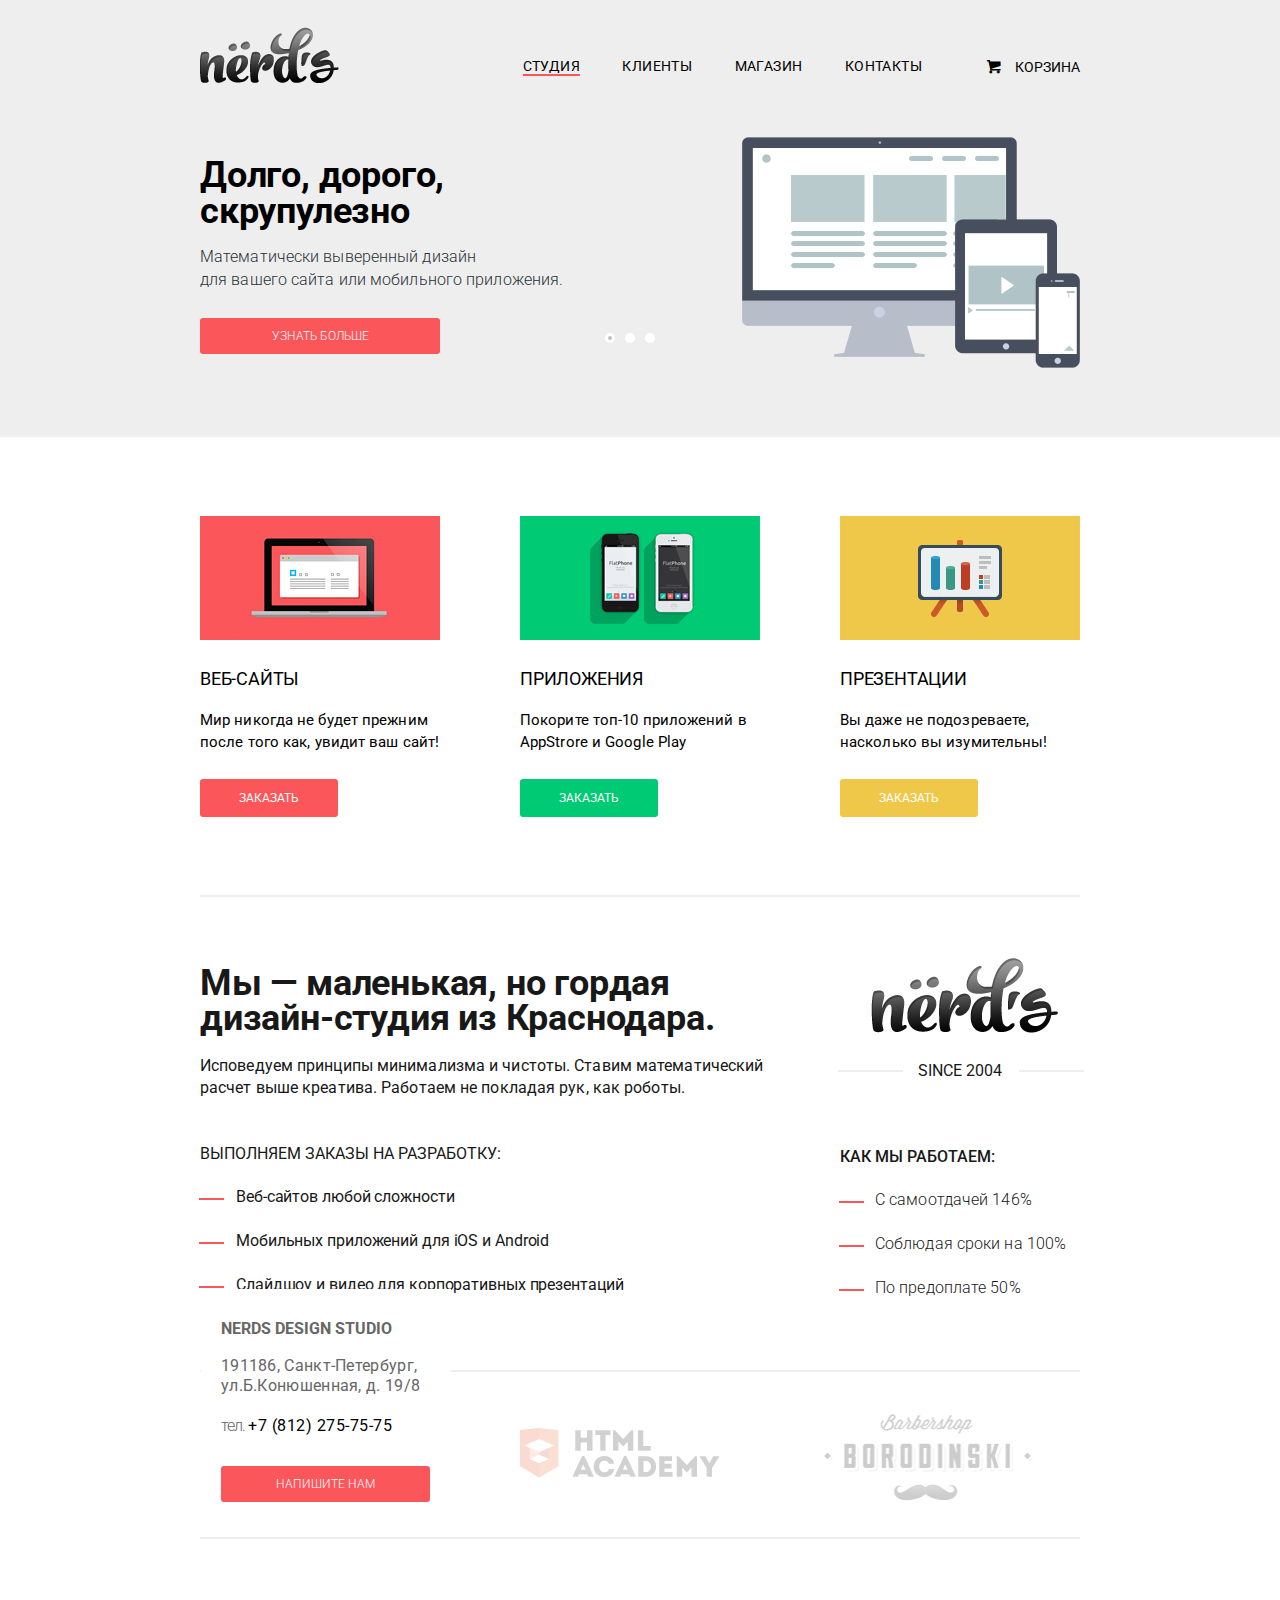
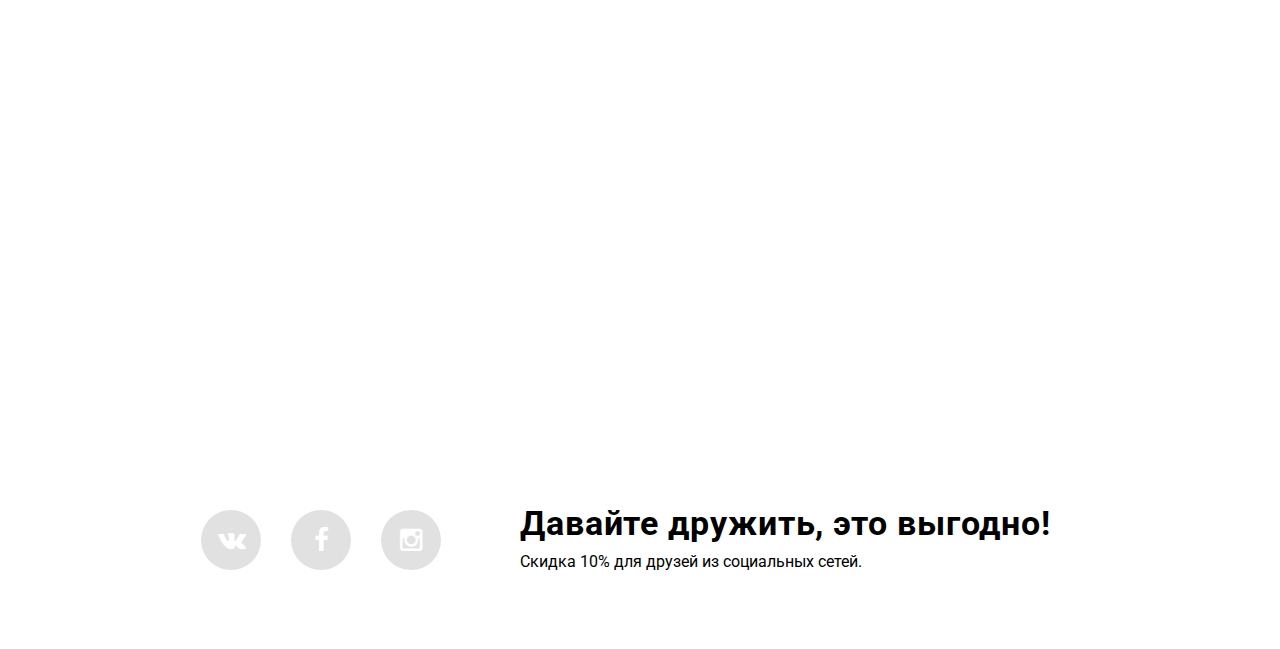
<file: index.html>
<!DOCTYPE html>
<html lang="ru">
<head>
	<meta charset="utf-8">
	<link rel="stylesheet" href="css/normalize.css">
	<link rel="stylesheet" href="css/style.min.css">
	<link href='https://fonts.googleapis.com/css?family=Roboto:400,700,300' rel='stylesheet' type='text/css'>
	<title>Нёрдс - Студия</title>
</head>
<body>

	<header class="main-header"> 
		<div class="container clearfix">  
			<div class="logo-img">
				<a href="">
					<img src="img/index-logo.png" width="140" height="58" alt="Логотип Нердс">
				</a>
			</div>
			<div class="place-symbol">
				<a class="symbol-bin icon-basket" href="#">Корзина</a>
			</div> 
			<nav class="main-navigation">  
				<ul class="no-list navigation-menu">
					<li class="navigation-menu-item">
					 <span class="main-navigation-link active">Студия</span>
					</li>
					<li class="navigation-menu-item">
					 <a href="" class="main-navigation-link">Клиенты</a>
					</li>
					<li class="navigation-menu-item">
						<a href="catalog.html" class="main-navigation-link ">Магазин</a>
					</li>
					<li class="navigation-menu-item">
						<a href="" class="main-navigation-link">Контакты</a>
					</li> 
				</ul>
			</nav>
		</div>
	</header>
	<!-- main-header end -->

	<div class="promo"> 
		<div class="container"> 
			<div class="slider">
				<input type="radio" id="btn-1" name="toggle" checked>
				<input type="radio" id="btn-2" name="toggle">
				<input type="radio" id="btn-3" name="toggle">
				<div class="slider-controls">
					<label for="btn-1"></label>
					<label for="btn-2"></label>
					<label for="btn-3"></label>
				</div>
				<div class="slides">
					<div class="slide">
						<div class="slide-text">
							<div class="slide-title">Долго, дорого,<br>скрупулезно</div>
							<p>Математически выверенный дизайн<br>для вашего сайта или мобильного приложения.</p>
							<a class="btn" href="#">Узнать больше</a>
						</div>
					</div>
					<div class="slide">
						<div class="slide-text">
							<div class="slide-title">Любите ли вы математику,<br> как любим ее мы?</div>
							<p>Нашим дизайнерам мы удаляем нейроны, ответственные<br>за креатив, чтобы дать им возможность все просчитать.</p>
							<a class="btn" href="#">Узнать больше</a>
						</div>
					</div>
					<div class="slide">
						<div class="slide-text">
							<div class="slide-title">Только наркотики,<br> только хардкор!</div>
							<p>Все дизайнерские решения в нашей компании принимаются только под воздействием качественных галлюциногенов.</p>
							<a class="btn" href="#">Узнать больше</a>
						</div>
					</div>
				</div>
			</div>
		</div>
	</div>
	<!-- promo end -->

	<main class="main-centre">
 
			<div class="container">
				<ul class="block-columns fz-null no-list">
					<li class="block">
						<div>
							<img src="img/site.jpg" width="240" height="124" alt="Картинки веб-сайты">
						</div>
						<h2>Веб-сайты</h2>
						<p>Мир никогда не будет прежним после того как, увидит ваш сайт!</p>
						<a class="btn-columns btn-red" href="#">Заказать</a>
					</li>
					<li class="block">
						<div >
							<img src="img/applications.jpg" width="240" height="124" alt="Картинки приложения">
						</div>
							<h2>Приложения</h2>
							<p>Покорите топ-10 приложений в AppStrore и Google Play</p>
							<a class="btn-columns btn-green" href="#">Заказать</a>
					</li>
					<li class="block">
						<div >
							<img src="img/presentations.jpg" width="240" height="124" alt="Картинки прeзентации">
						</div>
							<h2>Презентации</h2>
							<p>Вы даже не подозреваете,  насколько вы изумительны!</p>
							<a class="btn-columns btn-yellow" href="#">Заказать</a>
					</li>
				</ul>

				<div class="description clearfix">
					<div class="description-first">    
						<div class="description-slogan">
							<b>Мы — маленькая, но гордая дизайн-студия из Краснодара. </b>
						</div> 
						<p>Исповедуем принципы минимализма и чистоты. Ставим математический расчет выше креатива. Работаем не покладая рук, как роботы.
						</p>
						<div class="title-orders">Выполняем заказы на разработку:</div>
							<ul class="text-orders no-list">
								<li> 
									Веб-сайтов любой сложности</li>
								<li>Мобильных приложений для iOS и Android</li>
								<li>Слайдшоу и видео для корпоративных презентаций</li>
							</ul>
					</div>

					<div class="description-second">
						<div class="description-logo">
							<a href="#">
								<img src="img/logo-description.png"  width="188" height="77" alt="Нижний логотип компании">
							</a>
					 </div>
						<div class="description-year">
							Since 2004
						</div>       
						<div class="title-profits">КАК Мы работаем:</div> 
						<ul class="text-profits no-list">
							<li>C самоотдачей 146%</li>
							<li>Соблюдая сроки на 100%</li>
							<li>По предоплате 50%</li>
						</ul>         
					</div>
				</div>

				<!-- Блок с логотипами -->
				<div class="portfolio">
					<ul class="portfolio-list no-list">
						<li>
							<a href="">
								<img src="img/glukhanko.png" width="209" height="116" alt="Логотип Глуханко">
							</a>
						</li>
						<li>
							<a href="">
								<img src="img/htmlacademy.png" width="209" height="116" alt="Логотип html академии">
							</a>
						</li>
						<li>
							<a href="">
								<img src="img/barbershop.png" width="209" height="116" alt="Логотип магазина">
							</a>
						</li>
					</ul>
				</div>
			</div>  
	</main>
	<!-- end main-centre -->

	 <div class="map">
		<script type="text/javascript" charset="utf-8" src="https://api-maps.yandex.ru/services/constructor/1.0/js/?sid=pm2ap9O5rsIOfdWvtkRUFrQclpccE8mV&width=100%25&height=415&lang=ru_RU&sourceType=constructor"></script>

		<div class="container">
			<div class="wrapper-map">  
				<div class="wrapper-contact"> 
					<div class="title-contact">
						<span>Nerds DESIGN STUDIO</span>
					</div>
					<div class="address-contact">
						<p>191186, Санкт-Петербург, ул.Б.Конюшенная, д. 19/8</p>
						<div class="phone-contact">  тел.
							<span>+7 (812) 275-75-75</span>
						</div>
						<a href="" class="btn-contacts btn-red">Напишите нам</a>
					</div>
				</div>
			</div>
		</div>

	</div>
	<!-- map end -->

	<footer class="main-footer"> 
		<div class="container">
			<div class="footer clearfix"> 
				<div class="socialsite-buttons"> 
					<a href="http://vk.com">
					 <span class="btn-site icon-vk"></span>
					</a>
					<a href="https://www.facebook.com">
					 <span class="btn-site icon-facebook"></span>
					</a>
					<a href="https://www.instagram.com/"> 
						<span class="btn-site icon-instagramm"></span> 
					 </a>
				</div>
				<div class="footer-text">
					<p class="text-discount">
					<b>
					Давайте дружить, это выгодно!
					</b></p>
					<span class="sold">
						Скидка 10% для друзей из социальных сетей.
					</span>  
				</div>
			</div>
		</div>
	</footer>
	<!-- main-footer end -->

	<div class="order-form order-content">
		<button class="order-close" type="button" title="Закрыть"></button>
		<form class="comment-form" action="https://echo.htmlacademy.ru" method="post">
			<div class="username-content">
				<label for="username-field">Ваше имя:</label>
				<input type="text" name="username" id="username-field" placeholder="Представьтесь, пожалуйста">
			</div>
			<div class="email-content">
				<label for="email-field">Ваш e-mail</label>
				<input type="text" name="email" id="email-field" placeholder="Для отправки ответа">
			</div>
			<label for="comment-field">Текст письма</label>
			<textarea name="comment" id="comment-field" rows="5">В свободной форме</textarea>
			<button class="btn-order-form" type="submit" title="Отправить">Отправить</button>
		</form>
	</div>
	<!-- форма обратной связи -->

	<script src="js/script.min.js"></script>
</body>
</html>
</file>
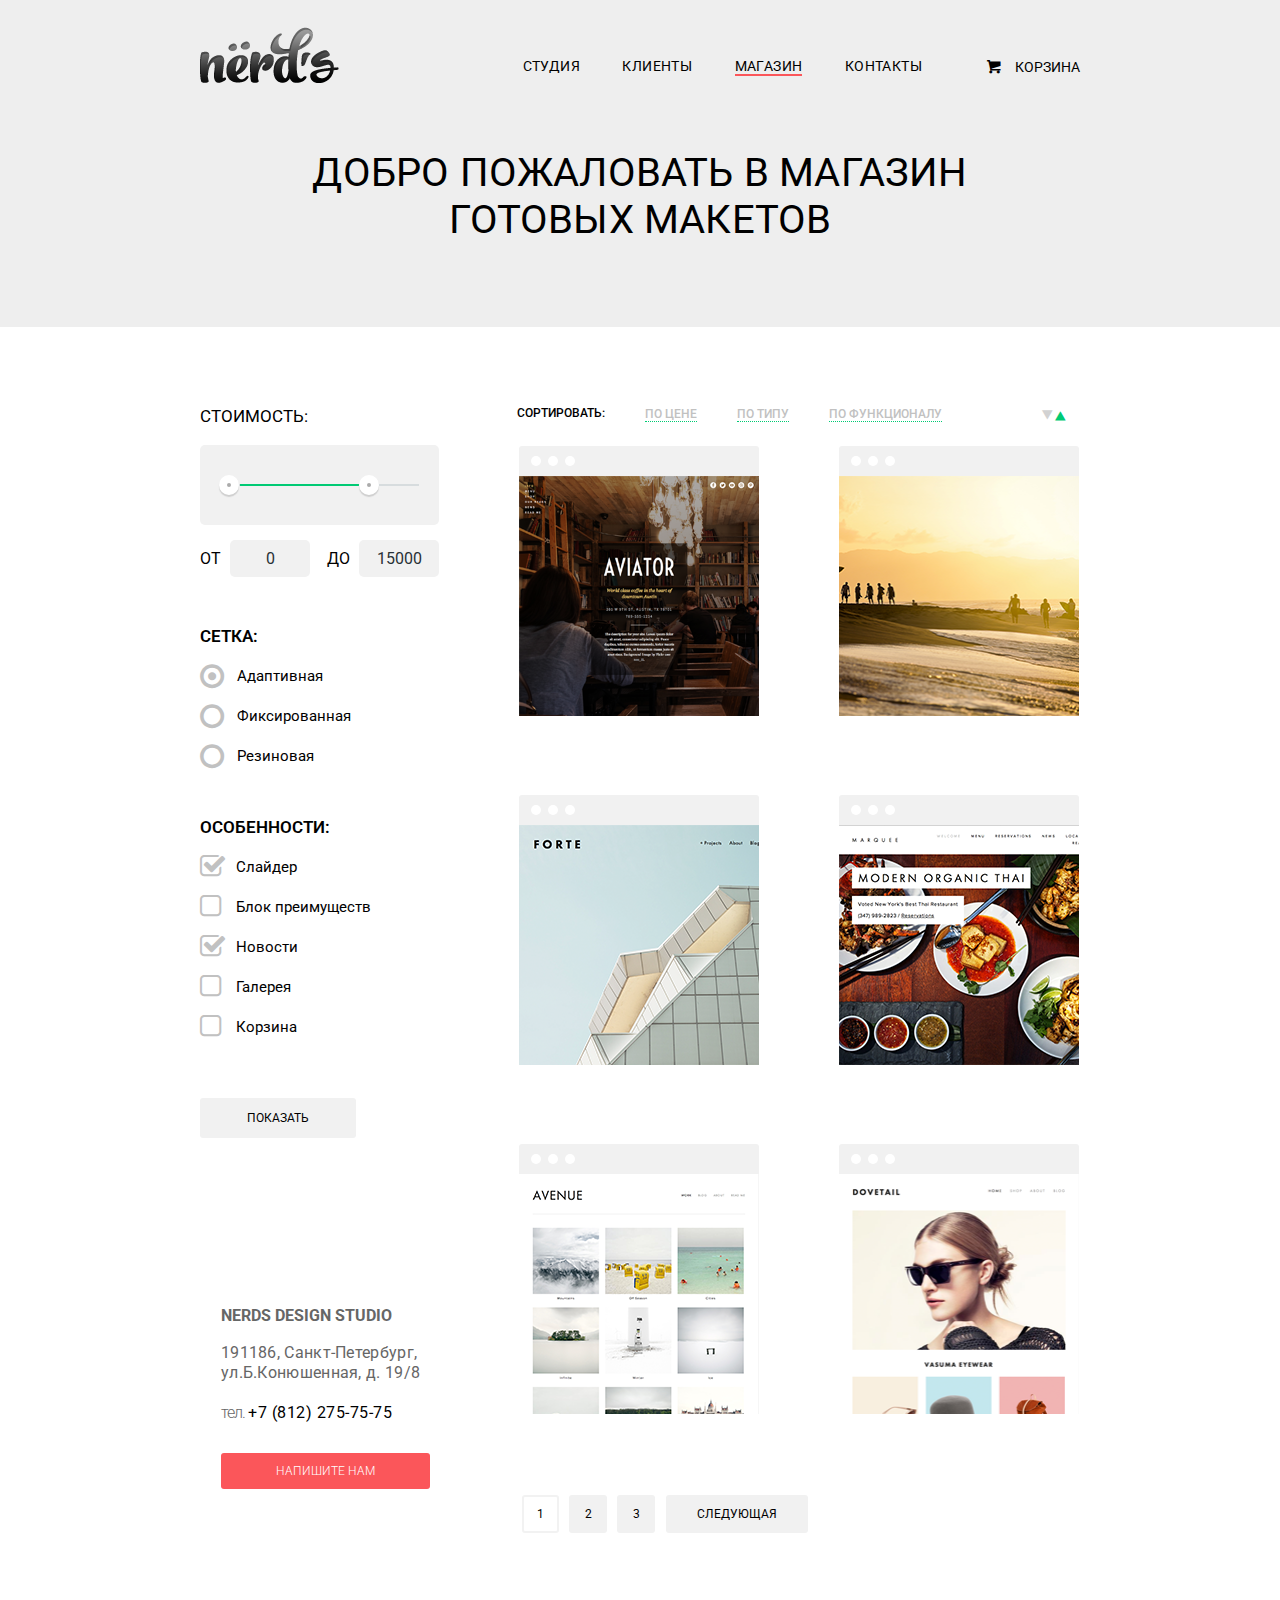
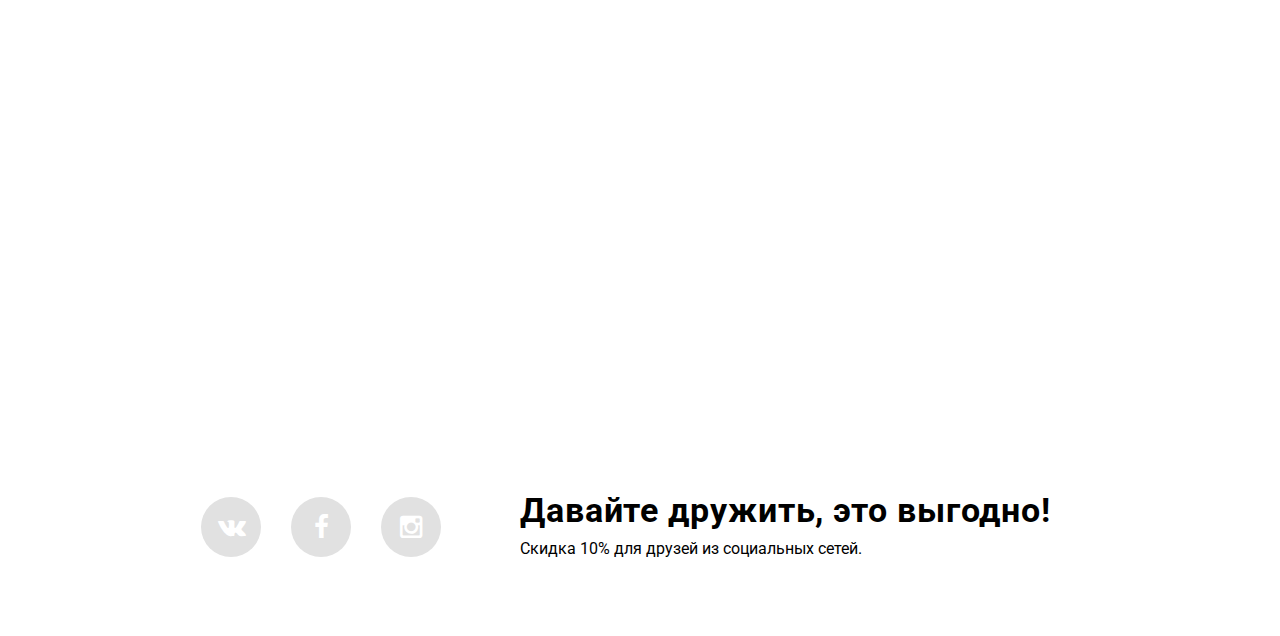
<file: catalog.html>
<!DOCTYPE html>
<html lang="ru">
<head>
	<meta charset="utf-8">
	<link rel="stylesheet" href="css/normalize.css">
	<link rel="stylesheet" href="css/style.min.css">
	<link href='https://fonts.googleapis.com/css?family=Roboto:400,700,300' rel='stylesheet' type='text/css'>
	<title>Нёрдс - Каталог</title>
</head>
<body>

	<header class="main-header"> 
		<div class="container clearfix">
			<div class="logo-img">
				<a href="index.html">
					<img src="img/index-logo.png" width="140" height="58" alt="Логотип Нердс">
				</a>
			</div>
			<div class="place-symbol">
						<a class="symbol-bin icon-basket" href="#">Корзина</a>
			</div>   		
			<nav class="main-navigation"> 
				<ul class="no-list navigation-menu">
					<li class="navigation-menu-item">
					 <a href="index.html" class="main-navigation-link">Студия</a>
					</li>
					<li class="navigation-menu-item">
					 <a href="" class="main-navigation-link">Клиенты</a>
					</li>
					<li class="navigation-menu-item">
						<span class="main-navigation-link active">Магазин</span>
					</li>
					<li class="navigation-menu-item">
						<a href="" class="main-navigation-link">Контакты</a>
					</li> 
				</ul>
			</nav>
		</div>
	</header>
	<!-- header end -->

	<div class="catalog-welcome">
		<div class="container">
			<p class="invitation">Добро пожаловать в магазин готовых макетов</p>  
		</div>
	</div>
	<!-- catalog-welcom end -->

	<main class="main-centre">  

			<div class="container clearfix"> 

				<div class="sidebar-choice">
					<form action="form.php" method="GET">
						<span>Стоимость:</span>
						<div class="range-filter">
							<div class="range-controls">
								<div class="scale">
									<div class="bar" style="margin-left: 10%; width: 62%"></div>
								</div>
								<div class="toggle toggle-min"></div>
								<div class="toggle toggle-max"></div>
							</div>
							<div class="price-controls">
								<label class="min-price">от <input name="min-price" type="text" value="0"></label>
								<label class="max-price">до <input name="max-price" type="text" value="15000"></label>
							</div>
						</div>

						<fieldset class="filter-layout">
							<legend>Сетка:</legend>
								<input type="radio" name="layout" id="radio-adaptive" class="filter-field" checked>
								<label for="radio-adaptive">Адаптивная</label>
								<input type="radio" name="layout" id="radio-fix" class="filter-field">
								<label for="radio-fix">Фиксированная</label>
								<input type="radio" name="layout" id="radio-responsive" class="filter-field">
								<label for="radio-responsive">Резиновая</label>
						</fieldset>
						<fieldset class="filter-features">
							<legend>Особенности:</legend>
							<input type="checkbox" id="slider-box" class="filter-field" name="slider" checked>
              <label for="slider-box">Слайдер</label> 
              <input type="checkbox" id="profit-box" class="filter-field" name="block-features">
              <label for="profit-box">Блок преимуществ</label>
              <input type="checkbox" id="news-box" class="filter-field" name="news" checked>
              <label for="news-box">Новости</label> 
              <input type="checkbox" id="gallery-box" class="filter-field" name="gallery">
              <label for="gallery-box">Галерея</label>
              <input type="checkbox" id="bin-box" class="filter-field" name="basket"> 
							<label for="bin-box">Корзина</label>
							<button type="button" class="filter-btn">Показать</button>
						</fieldset>
					</form>
				</div>

				<div class="projects ">

					<div class="nav-projects">
						<span class="title-projects"> Сортировать:</span>
						<ul class="filter-list no-list"> 
							<li class="filter-list-item">
								<a href="#" >По цене</a> 
							</li>
							<li class="filter-list-item">
								<a href="#" >По типу</a>
							</li>
							<li class="filter-list-item">
								<a href="#" >По функционалу</a>
							</li>
						</ul> 
						<div class="filter-direction">
							<a href="#" class="icon-down-dir"></a>
							<a href="#" class="icon-up-dir"></a>
						</div>
					</div>

					<ul class="list-images no-list">
						<li>
							<a href="#">
								<img src="img/site-aviator.png" width="240" height="240" alt="Сайт Авиатор">
							</a>
							<div class="about-site">
								<div class="about-site-name"> AVIATOR
								</div>
								<div class="about-site-describe">
									Одностраничный макет с авторским дизайном
								</div>
								<a class="about-site-button btn-red" href="#"> 8000 P. </a>
							</div> 
						</li>
						<li>
							<a href="#">
								<img src="img/site-sindy.png" width="240" height="240" alt="Сайт Песок">
							</a>
							<div class="about-site">
								<div class="about-site-name">Sunset
								</div>
								<div class="about-site-describe">Интернет-магазин с личным кабинетом</div>
								<a class="about-site-button btn-red" href="#"> 10000 P. </a>
							</div>  
						</li>
						<li>
							<a href="#">
								<img src="img/site-forte.png" width="240" height="240" alt="Сайт Форте">
							</a>
							<div class="about-site">
								<div class="about-site-name">FORTE
								</div>
								<div class="about-site-describe">
									Отличный макет для личного блога
								</div>
								<a class="about-site-button btn-red" href="#"> 5000 P. </a>
							</div> 
						</li>
						<li>
							<a href="#">
								<img src="img/site-organic.png" width="240" height="240" alt="Сайт Органик">
							</a>
							<div class="about-site">
								<div class="about-site-name">Modern Organic THAI
								</div>
								<div class="about-site-describe">
									Сайт для ресторана быстрого питания
								</div>
								<a class="about-site-button btn-red" href="#"> 12000 P. </a>
							</div> 
						</li>
						<li>
							<a href="#">
								<img src="img/site-avenue.png" width="240" height="240" alt="Сайт Аvenue">
							</a>
							<div class="about-site">
								<div class="about-site-name">AVENUE
								</div>
								<div class="about-site-describe">
									Макет для блога  о путешествиях
								</div>
								<a class="about-site-button btn-red" href="#"> 8000 P. </a>
							</div> 
							</li>
						<li>
							<a href="#">
								<img src="img/site-dovetail.png" width="240" height="240" alt="Сайт Dovetail">
							</a>
							<div class="about-site">
								<div class="about-site-name">DOVETAIL
								</div>
								<div class="about-site-describe">
									Интернет-магазин с галереей товаров
								</div>
								<a class="about-site-button btn-red" href="#"> 14000 Р. </a>
							</div> 
						</li>
					</ul>

					<div class="catalog-pagination">
						<a href="#" class="active">1</a>
						<a href="#">2</a>
						<a href="#">3</a>
						<a href="#" class="next">Следующая</a>
					</div>

				</div>
			</div>

	</main>

	<div class="map">
		<script type="text/javascript" charset="utf-8" src="https://api-maps.yandex.ru/services/constructor/1.0/js/?sid=pm2ap9O5rsIOfdWvtkRUFrQclpccE8mV&width=100%25&height=415&lang=ru_RU&sourceType=constructor"></script>

		<div class="container">
			<div class="wrapper-map">  
				<div class="wrapper-contact"> 
					<div class="title-contact">
						<span>Nerds DESIGN STUDIO</span>
					</div>
					<div class="address-contact">
						<p>191186, Санкт-Петербург, ул.Б.Конюшенная, д. 19/8</p>
						<div class="phone-contact">  тел.
							<span>+7 (812) 275-75-75</span>
						</div>
						<a href="" class="btn-contacts btn-red">Напишите нам</a>
					</div>
				</div>
			</div>
		</div>

	</div>
	<!-- map end -->

	<footer class="main-footer">
		<div class="container">
			<div class="footer clearfix">
				<div class="socialsite-buttons">
					<a href="http://vk.com">
					 <span class="btn-site icon-vk"></span>
					</a>
					<a href="https://www.facebook.com">
					 <span class="btn-site icon-facebook"></span>
					</a>
					<a href="https://www.instagram.com/">
						<span class="btn-site icon-instagramm"></span>
					 </a>
				</div>
				<div class="footer-text">
					<p class="text-discount">
					<b>
					Давайте дружить, это выгодно!
					</b></p>
					<span class="sold">
						Скидка 10% для друзей из социальных сетей.
					</span>
				</div>
			</div>
		</div>
	</footer>
	<!-- main-footer end -->

	<div class="order-form order-content">
		<button class="order-close" type="button" title="Закрыть"></button>
		<form class="comment-form" action="https://echo.htmlacademy.ru" method="post">
			<div class="username-content">
				<label for="username-field">Ваше имя:</label>
				<input type="text" name="username" id="username-field" placeholder="Представьтесь, пожалуйста">
			</div>
			<div class="email-content">
				<label for="email-field">Ваш e-mail</label>
				<input type="text" name="email" id="email-field" placeholder="Для отправки ответа">
			</div>
			<label for="comment-field">Текст письма</label>
			<textarea name="comment" id="comment-field" rows="5">В свободной форме</textarea>
			<button class="btn-order-form" type="submit" title="Отправить">Отправить</button>
		</form>
	</div>
	<!-- форма обратной связи -->

	<script src="js/script.min.js"></script>
</body>
</html>
</file>
<file: css/style.min.css>
@font-face{font-weight:400;font-style:normal;font-family:"symbols-nerds";src:url("../fonts/symbols-nerds.woff") format("woff"),url("../fonts/symbols-nerds.woff2") format("woff2")}[class*=" icon-"]::before,[class^=icon-]::before{display:inline-block;width:1em;margin-right:.2em;margin-left:.2em;font-weight:400;line-height:1em;font-family:"symbols-nerds";text-align:center;text-transform:none;text-decoration:inherit;font-style:normal;font-variant:normal;speak:none}.icon-basket::before{content:"\62"}.icon-facebook::before{content:"\66"}.icon-twitter::before{content:"\74"}.icon-vk::before{content:"\76"}.icon-up-dir::before{content:"\25b2"}.icon-down-dir::before{content:"\25bc"}.icon-circle::before{content:"\25cb"}.icon-circle-dot::before{content:"\25cf"}.icon-check-off::before{content:"\2610"}.icon-check-on::before{content:"\2611"}.icon-instagramm::before{content:"📷"}body{font-family:"Roboto",Verdana,sans-serif;margin:0;padding:0}.clearfix::after{content:'';clear:both;display:table}.no-list{list-style:none;margin:0;padding:0}.main-header{background-color:#eee;margin:0 auto;padding-top:27px;width:100%}.container{margin:0 auto;width:880px}.logo-img,.main-navigation{display:inline-block;vertical-align:top}.logo-img{width:140px;float:left}.main-navigation{float:right;letter-spacing:.4px;margin-top:31px;margin-right:7px;margin-left:0;padding:0}.main-navigation-link.active{border-bottom:2px solid #fb565a;color:#000}.main-navigation-link:hover{color:#fb565a;border-bottom:none}.main-navigation-link:focus{color:#8f8f8f;border-bottom:none}.navigation-menu-item{margin:0 19px}.main-navigation ul,.main-navigation-link,.navigation-menu-item,.place-symbol{display:inline-block;vertical-align:top}.main-navigation-link{color:#000;font-size:14px;text-decoration:none;text-transform:uppercase}.place-symbol{float:right;padding-top:30px}.symbol-bin{color:#000;font-size:14px;padding-left:35px;text-transform:uppercase;text-decoration:none}.icon-basket:hover{color:#fb565a}.place-symbol .icon-basket::before{margin-right:14px;font-size:15px}.icon-basket:focus{color:#d0d0d0}.promo{background-color:#eee;display:block;min-height:310px;margin:0 auto;padding-top:38px}.slider{margin:0 auto;position:relative;width:880px}.slide{background-repeat:no-repeat;background-position:100% 10px;min-height:310px}.slider input[type=radio]{display:none}.slider-controls{bottom:85px;left:50%;margin-left:-100px;position:absolute;text-align:center;width:180px}.slider-controls label{background:#fff;border:3px solid #fff;border-radius:50%;cursor:pointer;display:inline-block;height:4px;margin:0 3px;vertical-align:top;width:4px}.slide-text{padding:30px 0;width:500px}.slide-title{font-weight:700;font-size:36px;line-height:36px;letter-spacing:-.2px}.slide p{color:#283136;font-weight:300;line-height:23px;letter-spacing:.1px}.slide .btn{background:#fb565a;border-radius:3px;color:#fff;display:block;font-weight:300;font-size:12px;margin-top:27px;padding:11px 10px;text-align:center;text-transform:uppercase;text-decoration:none;width:220px}.slide:nth-child(1){background-image:url("../img/slide1.png")}.slide:nth-child(2){background-image:url("../img/slide2.png")}.slide:nth-child(3){background-image:url("../img/slide3.png")}.slide{display:none}#btn-1:checked~.slides .slide:nth-child(1),#btn-2:checked~.slides .slide:nth-child(2),#btn-3:checked~.slides .slide:nth-child(3){display:block}#btn-1:checked~.slider-controls label[for=btn-1],#btn-2:checked~.slider-controls label[for=btn-2],#btn-3:checked~.slider-controls label[for=btn-3]{background:#c1c1c1}.main-centre{padding-top:59px;padding-bottom:68px}.block-columns{margin-left:-40px;margin-right:-40px;padding-bottom:58px}.fz-null{font-size:0}.block{display:inline-block;margin:20px 40px;vertical-align:top;width:240px}.block h2{font-weight:400;letter-spacing:-.2px;margin-top:24px}.btn-columns,h2{font-size:18px;line-height:30px;text-transform:uppercase}.block-columns p{font-size:15px;line-height:22px;letter-spacing:.1px;margin-bottom:26px}.btn-columns{border-radius:3px;color:#fff;display:inline-block;font-size:12px;height:38px;line-height:38px;padding:0 39px;text-decoration:none;text-align:center;vertical-align:top}.btn-red{background:#fb565a}.btn-red:hover{background:#d6494d}.btn-red:focus{background:#b63538;box-shadow:inset 0 3px 0 0 #9b2d30}.btn-green{background:#00ca74}.btn-green:hover{background:#01a25e}.btn-green:focus{box-shadow:inset 0 3px 0 0 #007b47;background:#009053}.btn-yellow{background:#efc84a}.btn-yellow:hover{background:#d6ae2c}.btn-yellow:focus{box-shadow:inset 0 3px 0 0 #a3841f;background:#c09b24}.about-site-button:hover{background:#d6494d}.about-site-button:focus{background:#b63538}.description{border-top:2px solid #eee;border-bottom:2px solid #eee;color:#181818;font-size:16px;font-weight:300;line-height:22px;padding:69px 0 49px}.description-first{float:left;width:580px}.description-slogan{font-size:36px;font-weight:500;line-height:35px;letter-spacing:-.2px;padding-bottom:3px}.description-first p{letter-spacing:.1px;font-weight:400}.title-orders{font-size:16px;font-weight:400;line-height:22px;margin:44px 0 0;text-transform:uppercase}.text-orders{margin:21px 0 0;letter-spacing:-.8px}.text-orders li{font-weight:400;letter-spacing:-.1px;position:relative;padding:0 0 22px 36px}.text-orders li:before{border:1px solid #fb565a;content:'';left:-1px;position:absolute;top:12px;width:23px}.description-second{float:right;width:240px}.description-logo{margin-top:-8px;margin-left:10px;text-align:center}.description-year{letter-spacing:0;font-weight:400;margin-top:19px;position:relative;text-align:center;text-transform:uppercase}.description-year:before{left:-14px}.description-year:after{right:-4px}.description-year:after,.description-year:before{background:#eee;content:'';height:2px;margin:0 0 0 12px;position:absolute;top:10px;width:65px}.title-profits{font-size:16px;font-weight:500;line-height:22px;margin:64px 0 0;text-transform:uppercase}.text-profits{list-style:none;margin:21px 0 0;padding:0}.text-profits li{letter-spacing:.1px;font-size:16px;padding:0 0 22px 35px;position:relative}.text-profits li:before{border:1px solid #fb565a;content:'';left:-1px;position:absolute;top:12px;width:23px}.portfolio{border-bottom:2px solid #eee;margin:0 0 9px;padding:31px 6px 18px}.portfolio-list{font-size:0;margin:0 -50px}.portfolio-list li{display:inline-block;margin:0 50px;text-align:center;vertical-align:middle;width:209px}.portfolio-list a{opacity:.2}.portfolio-list a:hover{opacity:1}.map{height:415px}.wrapper-map{position:relative;width:100%}.wrapper-contact{background:#fff;bottom:90px;color:#666;left:1px;padding:24px 20px;position:absolute;width:210px}.title-contact{font-size:16px;font-weight:700;line-height:31px;text-transform:uppercase}.address-contact{font-size:16px;font-weight:300;line-height:20px}.address-contact p{font-weight:400;margin-bottom:20px;letter-spacing:.3px;margin-top:12px}.phone-contact{letter-spacing:-1px}.phone-contact span{color:#000;text-decoration:none;font-weight:400;letter-spacing:.5px}.btn-contacts{border-radius:3px;border:none;color:#fff;display:inline-block;font-size:12px;font-weight:300;line-height:18px;margin-top:30px;padding:9px 55px;text-align:center;text-decoration:none;text-transform:uppercase;vertical-align:top}.label-contact{position:absolute;left:681px;top:112px}.socialsite-buttons{float:left;width:320px}.socialsite-buttons a{border-radius:50%;display:inline-block;height:50px;margin:4px 1px;padding:5px;text-align:center;vertical-align:top;width:50px;background:#e1e1e1}.socialsite-buttons a+a{margin-left:25px}.btn-site{display:inline-block;vertical-align:middle}.footer{padding-top:75px;padding-bottom:75px}.icon-facebook,.icon-instagramm,.icon-vk{font-size:26px;color:#fff;line-height:50px}.socialsite-buttons a:hover{background:#fb565a}.socialsite-buttons a:active{background:#b63538;box-shadow:inset 0 3px 0 0 #9b2d30}.footer-text{float:right;width:560px}.text-discount{font-size:34px;font-weight:700;line-height:35px;margin:0 0 11px;letter-spacing:.9px}.sold{font-size:16px;font-weight:400}.catalog-welcome{background:#eee;padding-top:60px}.invitation{background:#eee;font-size:40px;letter-spacing:.2px;line-height:47px;margin:0 auto;padding:0 0 84px;text-transform:uppercase;text-align:center;width:700px}.sidebar-choice{float:left;margin-top:20px;width:240px}.range-filter{margin-bottom:49px;margin-top:19px;width:239px}.range-controls{border-radius:5px;background:#f1f1f1;height:41px;margin-bottom:15px;position:relative;padding-top:39px;padding-right:20px;padding-left:20px}.range-controls .scale{background:#d7dcde;height:2px}.range-controls .bar{background:#00ca74;height:2px;width:70%}.range-controls .toggle{border:8px solid #fff;background:#ababab;border-radius:50%;box-shadow:0 2px 1px 0 #cfcfcf;cursor:pointer;height:4px;position:absolute;top:30px;left:0;width:4px}.price-controls label{display:inline-block;font-size:16px;vertical-align:top;width:50%}.price-controls{font-size:0;text-transform:uppercase}.price-controls input{background:#f1f1f1;border:none;border-radius:5px;color:#283136;font-family:'Roboto','Arial',sans-serif;font-size:16px;margin-left:5px;outline:none;text-align:center;padding:9px 10px;width:60px}.max-price{text-align:right}.range-controls .toggle-min{left:19px}.range-controls .toggle-max{left:159px}.sidebar-choice span{font-size:17px;font-weight:400;margin-left:0;text-transform:uppercase}.filter-features,.filter-layout,.price-filter{border:none;margin:0 0 31px;padding:0}.filter-features label,.filter-layout label{cursor:pointer;font-weight:300;font-size:16px;display:block;margin:0 0 20px;position:relative}.filter-features legend,.filter-layout legend{font-weight:600;font-size:17px;margin:0 0 20px;letter-spacing:0;text-transform:uppercase}.filter-btn{background:#f1f1f1;border-radius:3px;border:0;cursor:pointer;display:inline-block;font-size:12px;margin-top:41px;outline:none;padding:13px 47px;text-transform:uppercase;text-align:center;vertical-align:top}.filter-btn:hover{background:#e5e5e5}.filter-btn:active{background:#d5d5d5;box-shadow:inset 0 3px #cacaca;outline:none}input[type=checkbox],input[type=radio]{display:none}input[type=radio]+label{cursor:pointer;display:block;font-weight:400;line-height:20px;font-size:15px;vertical-align:top}input[type=radio]+label:before{color:#c1c1c1;content:"\25cb";display:inline-block;font-family:"symbols-nerds";font-size:28px;margin-right:13px;vertical-align:top}input[type=radio]:checked+label:before{color:#c1c1c1;content:"\25cf"}input[type=radio]:disabled+label:before{color:#c1c1c1;content:"\25cf"}input[type=radio]+label:hover:before{color:#bcbcbc}input[type=radio]:checked+label:hover:before{color:#bcbcbc;content:"\25cf"}input[type=radio]:disabled+label:hover:before{content:"\25cf";color:#f1f1f1}input[type=checkbox]+label{cursor:pointer;display:block;font-size:15px;font-weight:400;line-height:20px;vertical-align:top}input[type=checkbox]+label:before{color:#c1c1c1;content:"\2610";display:inline-block;font-family:"symbols-nerds";font-size:27px;margin-right:15px;vertical-align:top}input[type=checkbox]+label:hover:before{color:#bcbcbc}input[type=checkbox]:checked+label:hover:before{color:#bcbcbc}input[type=checkbox]:disabled+label:before{color:#f0f0f0}input[type=checkbox]:checked+label:before{color:#c1c1c1;content:"\2611";display:inline-block;font-family:"symbols-nerds";font-size:27px;margin-right:11px;vertical-align:top}.projects{float:right;margin-top:20px;width:563px}.nav-projects{font-size:0;font-weight:500;min-height:40px;text-transform:uppercase}.title-projects{font-weight:500;font-size:12px;margin:0 20px 0 0;padding:0}.filter-list,.filter-list-item,.title-projects{display:inline-block;vertical-align:top}.filter-list{margin-right:83px;margin-top:1px;padding:0}.filter-list-item{margin:0 20px;letter-spacing:0}.filter-list-item a{border-bottom:1px dotted #00ca74;color:#c1c1c1;font-size:12px;text-decoration:none}.filter-list-item a:hover{border-bottom:1px solid #00ca74;color:#000}.filter-list-item a:active{border-bottom:none;color:#000}.filter-direction,.filter-direction a{display:inline-block;padding:0;vertical-align:top}.filter-direction{margin:0;font-size:0}.filter-direction a{font-size:23px;line-height:2px;text-decoration:none}.filter-direction .icon-up-dir::before{margin:0;width:10px}.filter-direction .icon-up-dir{color:#00ca74;margin-top:-2px;text-align:left;padding:0 0 0 5px}.filter-direction .icon-down-dir{color:#d2d2d2;text-align:left}.icon-down-dir:hover{color:#00ca74}.icon-down-dir:active{color:#000}.filter-direction .icon-down-dir::before{margin:-3px;width:auto}.list-images{font-size:0}.list-images li{border-top:30px solid #f1f1f1;border-radius:3px;cursor:pointer;display:inline-block;height:240px;margin:0 80px 79px 2px;position:relative;vertical-align:top;width:240px}.list-images li:nth-child(even){margin:0}.list-images li::after{background:#fff;border-radius:50%;box-shadow:17px 0 0 #fff,34px 0 0 #fff;content:"";height:10px;left:12px;position:absolute;top:-20px;width:10px}.list-images li:hover{border-top:30px solid #797979}.about-site{background:#fff;height:140px;padding:31px 18px;left:20px;top:20px;position:absolute;text-align:center;width:164px;display:none}.list-images li:hover .about-site{display:block}.about-site-name{font-size:17px;text-transform:uppercase;margin-bottom:14px}.about-site-describe{font-size:14px;line-height:19px;margin-bottom:30px}.about-site-button{border-radius:3px;color:#fff;display:inline-block;font-size:17px;margin:0 auto;text-align:center;text-decoration:none;padding:9px 0;vertical-align:top;width:140px}.catalog-pagination{font-size:0}.catalog-pagination a{background-color:#f1f1f1;border-radius:3px;color:#000;display:inline-block;font-size:12px;height:38px;line-height:38px;margin:2px 5px;min-width:38px;text-align:center;text-decoration:none;text-transform:uppercase;vertical-align:top}.catalog-pagination a.active{background:#fff;border:2px solid #f2f2f2;height:34px;line-height:34px;min-width:33px}.catalog-pagination a:active{background-color:#d5d5d5;box-shadow:inset 0 3px #cacaca}.catalog-pagination .next{height:38px;line-height:38px;min-width:38px;margin-left:6px;padding:0 31px;text-align:center;text-decoration:none;vertical-align:top}.catalog-pagination a:hover{background-color:#e5e5e5}.order-form{background:#fff;box-shadow:0 0 30px 5px rgba(0,0,0,.3);color:#000;display:none;left:50%;margin-left:-325px;padding:42px 80px;position:absolute;width:470px;top:276px}.order-show{display:block}.order-close{background:url("../img/cross.png") no-repeat;border:0;border-radius:50%;cursor:pointer;height:41px;outline:0;position:absolute;right:6px;top:6px;width:41px}.modal-content-close::after,.modal-content-close::before{background-color:#fff;border-radius:1px;content:"";height:4px;position:absolute;right:9px;top:18px;width:24px}.order-close::before{-moz-transform:rotate(45deg);-ms-transform:rotate(45deg);-webkit-transform:rotate(45deg);-o-transform:rotate(45deg);transform:rotate(45deg)}.order-close::after{-moz-transform:rotate(-45deg);-ms-transform:rotate(-45deg);-webkit-transform:rotate(-45deg);-o-transform:rotate(-45deg);transform:rotate(-45deg)}.comment-form input[type=text]{background:#fff;border:2px solid #d7dcde;color:#000;display:inline-block;font-family:"Roboto","Arial",sans-serif;font-size:12px;line-height:18px;margin:0 0 22px;outline:none;padding:7px 14px;text-transform:uppercase;width:188px}.comment-form input:hover,.comment-form textarea:hover{border-color:#a2a9ac}.comment-form input:focus,.comment-form textarea:focus{border-color:#56bffb}.comment-form label{display:block;font-family:"Roboto","Arial",sans-serif;font-size:16px;font-weight:500;line-height:18px;padding-bottom:10px}.comment-form .username-content{float:left;margin-right:20px;padding-top:12px}.comment-form .email-content{float:left;padding-top:12px}.btn-order-form,.comment-form textarea{outline:none;font-size:12px;line-height:18px;text-transform:uppercase}.comment-form textarea{background:#fff;font-family:"Roboto","Arial",sans-serif;margin:0 0 45px;resize:none;border:2px solid #d7dcde;color:#000;padding:7px 14px 12px;width:428px}.btn-order-form{border:none;padding:10px 195px;margin-bottom:5px;background-color:#fb565a;border-radius:4px;color:#fff;cursor:pointer;text-align:center;width:100%}
</file>
